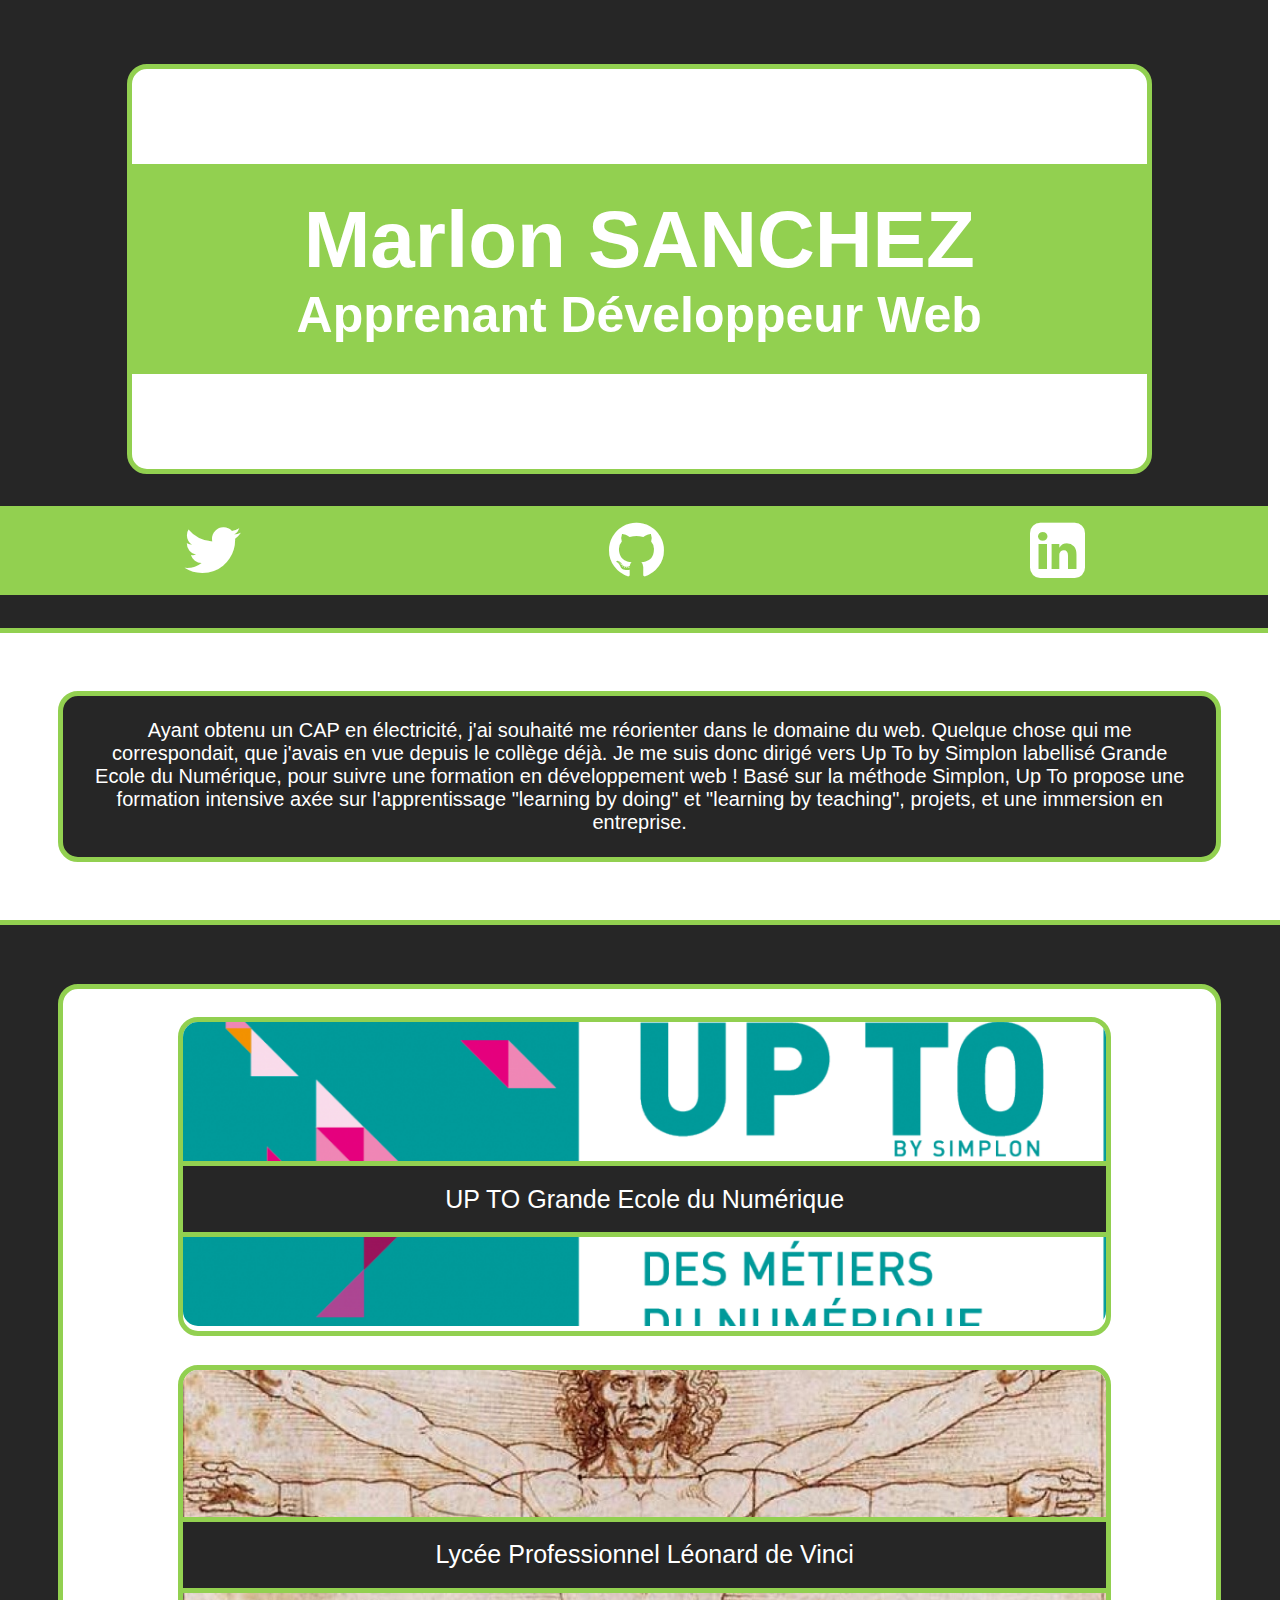
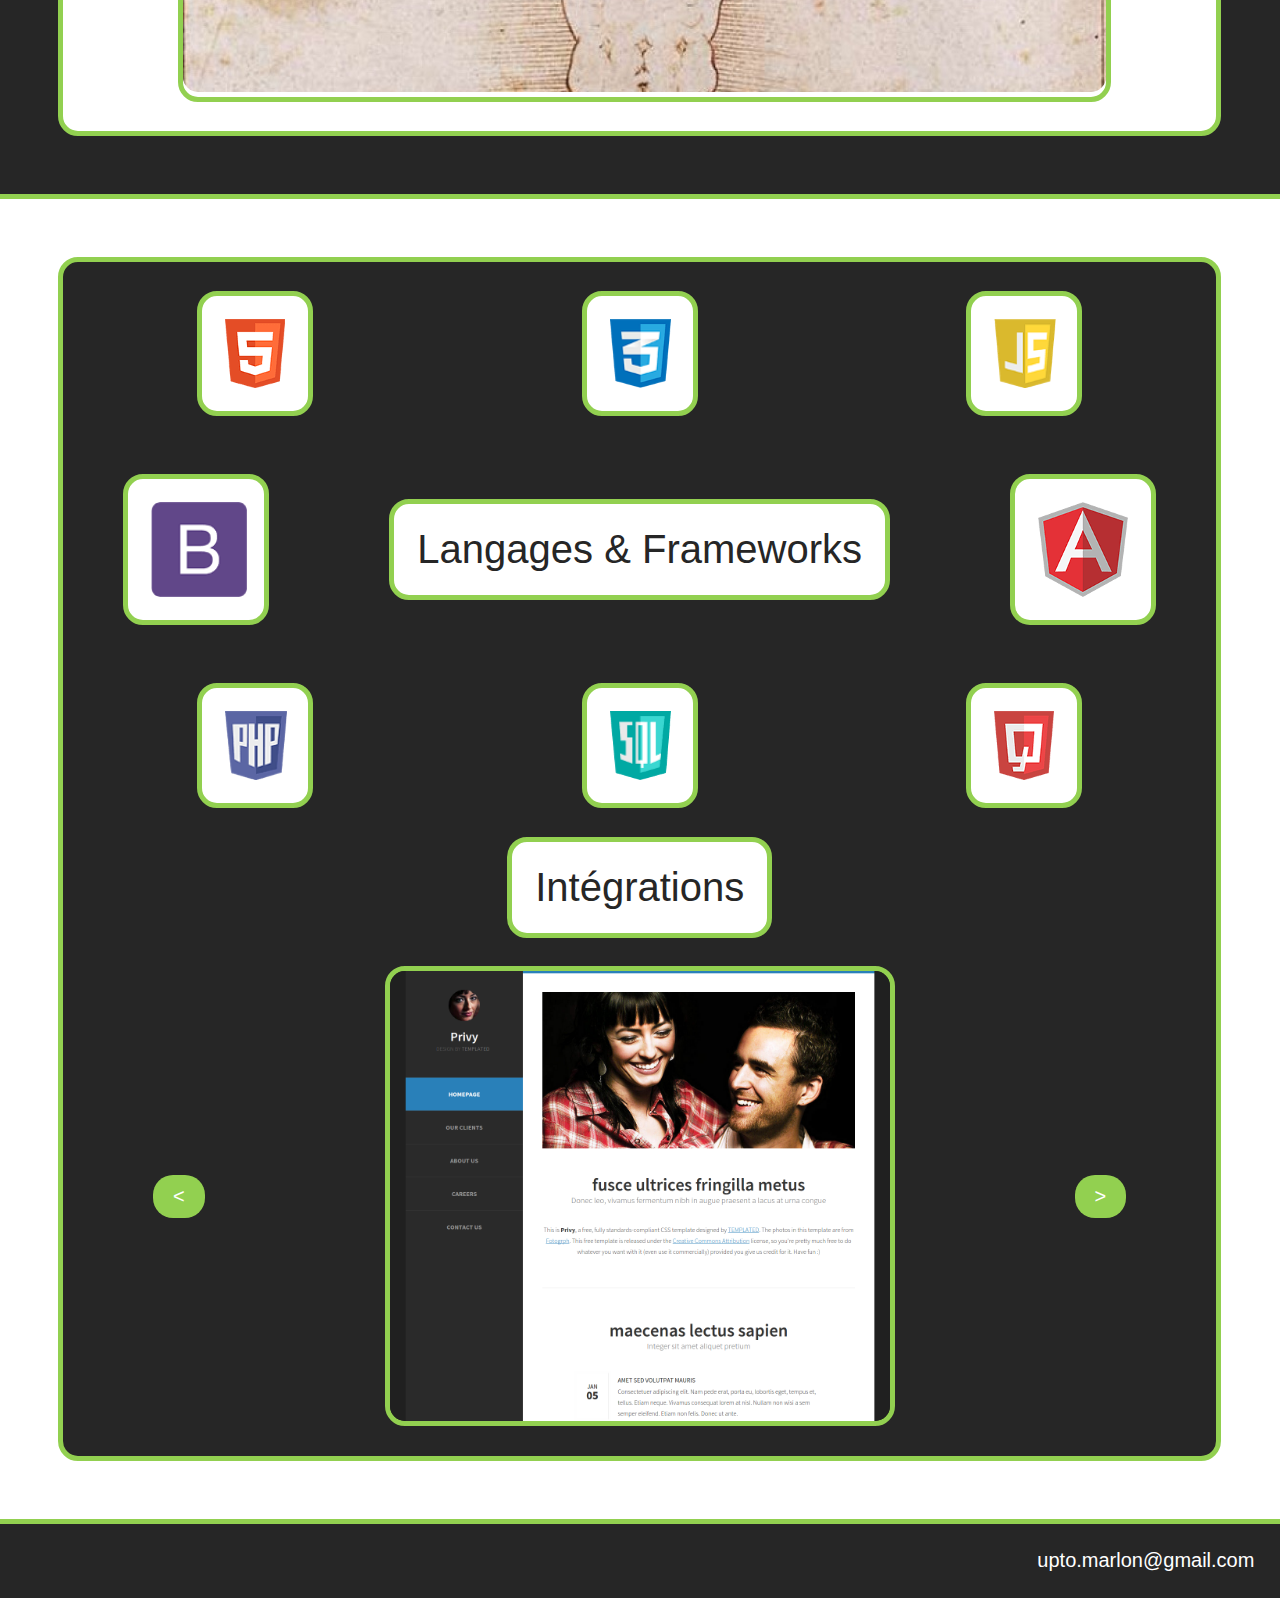
<file: index.html>
<!DOCTYPE html>
<html>
  <head>
    <meta charset="utf-8">
    <link rel="stylesheet" href="css.css">
    <link rel="stylesheet" href="css/font-awesome.min.css">
    <title></title>
  </head>
  <body>
    <div class="page">
      <div class="header">
        <div class="titre">
          <div class="nom">
            <h1>Marlon SANCHEZ</h1>
            <h2>Apprenant Développeur Web</h2>
          </div>
        </div>
        <div class="contact">
          <a href="https://twitter.com/UpTo_Marlon"><i class="fa fa-twitter fa-4x fa-inverse" aria-hidden="true"></i></a>
          <a href="https://github.com/MarlonSanchez"><i class="fa fa-github fa-4x fa-inverse" aria-hidden="true"></i></a>
          <a href="https://www.linkedin.com/in/marlon-sanchez-884577130?trk=nav_responsive_tab_profile"><i class="fa fa-linkedin-square fa-4x fa-inverse" aria-hidden="true"></i></a>
        </div>
      </div>
      <div class="main">
        <div class="présentation">
          <div class="container">
            <p>Ayant obtenu un CAP en électricité, j'ai souhaité me réorienter dans le domaine du web. Quelque chose qui me correspondait, que j'avais en vue depuis le collège déjà. Je me suis donc dirigé vers Up To by Simplon labellisé Grande Ecole du Numérique, pour suivre une formation en développement web !
  Basé sur la méthode Simplon, Up To propose une formation intensive axée sur l'apprentissage "learning by doing" et "learning by teaching", projets, et une immersion en entreprise.</p>
          </div>
        </div>
        <div class="formation">
          <div class="container">
            <div class="upto">
              <img src="images/upto2.png" alt="">
              <div class="desc">
                <p>UP TO Grande Ecole du Numérique</p>
              </div>
            </div>
            <div class="davinci">
              <img src="images/vinci2.jpg" alt="">
              <div class="desc">
                <p>Lycée Professionnel Léonard de Vinci</p>
              </div>
            </div>
          </div>
        </div>
        <div class="compétence">
          <div class="container">
            <div class="tiera">
              <div class="html">
                <img src="images/html5-couleur.png" alt="">
              </div>
              <div class="css">
                <img src="images/css3-couleur.png" alt="">
              </div>
              <div class="js">
                <img src="images/JS-couleur.png" alt="">
              </div>
            </div>
            <div class="tierb">
              <div class="bootstrap">
                <img src="images/bootstrap.png" alt="">
              </div>
              <p>Langages & Frameworks</p>
              <div class="angular">
                <img src="images/angular-js-color.png" alt="">
              </div>
            </div>
            <div class="tierc">
              <div class="php">
                <img src="images/php-couleur.png" alt="">
              </div>
              <div class="sql">
                <img src="images/sql-couleur_03.png" alt="">
              </div>
              <div class="jquery">
                <img src="images/jquery-couleur.png" alt="">
              </div>
            </div>
            <p>Intégrations</p>
            <div class="tierd">
              <button id="precedent"><</button>
              <ul id="carousel">
                <li class="active"><img src="images/maquette1.png" alt=""></li>
                <li><img src="images/maquette2.png" alt=""></li>
                <li><img src="images/maquette3.png" alt=""></li>
                <li><img src="images/maquette4.png" alt=""></li>
              </ul>
              <button id="suivant">></button>
            </div>
          </div>
        </div>
      </div>
      <div class="footer">
        <p>upto.marlon@gmail.com</p>
      </div>
    </div>
    <script type="text/javascript" src="js.js">
    </script>
  </body>
</html>
</file>
<file: css.css>
* {
  padding: 0;
  margin: 0;
}

.page {
  width: 80%;
  height: 100%;
}

.header {
  width: 99.1%;
  height: 500px;
  background-color: #262626;
  border-bottom: 5px solid #92d050;
  padding: 5% 0 5% 0;
}

.titre {
  display: flex;
  align-items: center;
  width: 80%;
  height: 80%;
  background-color: white;
  border: 5px solid #92d050;
  border-radius: 20px;
  margin: 0 10% 0 10%;
}
.nom {
  width: 100%;
  background-color: #92d050;
  padding: 3% 0 3% 0;
  color: white;
  font-family: Arial;
  text-align: center;
}

.nom h1 {
  font-size: 80px;
}

.nom h2 {
  font-size: 50px;
}

.contact {
  display: flex;
  justify-content: space-around;
  width: 100%;
  background-color: #92d050;
  margin: 2.5% 0 2.5% 0;
  padding: 1% 0 1% 0;
}

.main {
  width: 90.9%;

}

.présentation {
  width: 100%;
  background-color: white;
  border-bottom: 5px solid #92d050;
  padding: 5%;
}

.présentation .container {
  width: 99.1%;
  background-color: #262626;
  border: 5px solid #92d050;
  border-radius: 20px;
}

.présentation .container p {
  color: white;
  font-family: Arial;
  font-size: 20px;
  padding: 2%;
  text-align:center;
}

.formation {
  width: 100%;
  background-color: #262626;
  border-bottom: 5px solid #92d050;
  padding: 5%
}

.formation .container {
  width: 99.1%;
  background-color: white;
  border: 5px solid #92d050;
  border-radius: 20px;
}

.formation .container .upto {
  width: 80%;
  font-family: Arial;
  font-size: 20px;
  margin: 2.5% 10% 2.5% 10%;
  border: 5px solid #92d050;
  border-radius: 20px;
}

.formation .container .upto img {
  width: 100%;
  height: auto;
  overflow: hidden;
  min-width: 0;
  min-height: 0;
  border-radius: 15px;
}

.upto {
  position: relative;
}

.formation .container .upto .desc {
  position: absolute;
  top:45%;
  width: 96%;
  background-color: #262626;
  color: white;
  padding: 2%;
  border-top: 5px solid #92d050;
  border-bottom: 5px solid #92d050;
}

.formation .container .davinci {
  width: 80%;
  font-family: Arial;
  font-size: 20px;
  margin: 2.5% 10% 2.5% 10%;
  /*padding: 2%;*/
  border: 5px solid #92d050;
  border-radius: 20px;
}

.formation .container .davinci img {
  width: 100%;
  height: auto;
  overflow: hidden;
  min-width: 0;
  min-height: 0;
  border-radius: 15px;
}

.davinci {
  position: relative;
}

.formation .container .davinci .desc {
  position: absolute;
  top:45%;
  width: 96%;
  background-color: #262626;
  color: white;
  padding: 2%;
  border-top: 5px solid #92d050;
  border-bottom: 5px solid #92d050;
}

.desc p {
  font-size: 25px;
  text-align: center;
}

.compétence {
  width: 100%;
  background-color: white;
  border-bottom: 5px solid #92d050;
  padding: 5%
}

.compétence .container {
  width: 99.1%;
  background-color: #262626;
  border: 5px solid #92d050;
  border-radius: 20px;
  display: flex;
  flex-direction: column;
  padding: 2.5% 0 2.5% 0;
}

.tiera {
  width: 100%;
  display: flex;
  justify-content: space-around;
}

.tiera .html {
  /*width: 20%;*/
  background-color: white;
  border: 5px solid #92d050;
  border-radius: 20px;
  display: flex;
  /*justify-content: space-between;*/
  padding: 2%;
}

.tiera .css {
  /*width: 20%;*/
  background-color: white;
  border: 5px solid #92d050;
  border-radius: 20px;
  display: flex;
  /*justify-content: space-between;*/
  padding: 2%;
}

.tiera .js {
  /*width: 20%;*/
  background-color: white;
  border: 5px solid #92d050;
  border-radius: 20px;
  display: flex;
  /*justify-content: space-between;*/
  padding: 2%;
}

.tierb {
  width: 100%;
  display: flex;
  justify-content: space-around;
  padding: 5% 0 5% 0;
}

.tierb .bootstrap {
  /*width: 20%;*/
  background-color: white;
  border: 5px solid #92d050;
  border-radius: 20px;
  display: flex;
  /*justify-content: space-between;*/
  padding: 2%;
}

.tierb p {
  /*width: 20%;*/
  background-color: white;
  border: 5px solid #92d050;
  border-radius: 20px;
  display: flex;
  /*justify-content: space-between;*/
  padding: 2%;
  text-align: center;
  font-size: 40px;
  font-family: Arial;
  align-self: center;
  color: #262626;
}

.tierb .angular {
  /*width: 20%;*/
  background-color: white;
  border: 5px solid #92d050;
  border-radius: 20px;
  display: flex;
  /*justify-content: space-between;*/
  padding: 2%;
}

.tierc {
  width: 100%;
  display: flex;
  justify-content: space-around;
  margin-bottom: 2.5%;
}

.tierc .php {
  /*width: 20%;*/
  background-color: white;
  border: 5px solid #92d050;
  border-radius: 20px;
  display: flex;
  /*justify-content: space-between;*/
  padding: 2%;
}

.tierc .sql {
  /*width: 20%;*/
  background-color: white;
  border: 5px solid #92d050;
  border-radius: 20px;
  display: flex;
  /*justify-content: space-between;*/
  padding: 2%;
}

.tierc .jquery {
  /*width: 20%;*/
  background-color: white;
  border: 5px solid #92d050;
  border-radius: 20px;
  display: flex;
  /*justify-content: space-between;*/
  padding: 2%;
}

.compétence .container p {
  /*width: 20%;*/
  background-color: white;
  border: 5px solid #92d050;
  border-radius: 20px;
  display: flex;
  /*justify-content: space-between;*/
  padding: 2%;
  text-align: center;
  font-size: 40px;
  font-family: Arial;
  align-self: center;
  color: #262626;
}

.tierd {
  width: 100%;
  display: flex;
  /*flex-direction: column;*/
  align-items: center;
  justify-content: space-around;
  padding-top: 2.5%;
}

#carousel {
  position: relative;
  width: 500px;
  height: 450px;
  border: 5px solid #92d050;
  border-radius: 20px;
  padding: 0;
  /* Décommentez petit à petit pour voir ce que ces propriétés font : */
  white-space: nowrap;
  overflow: hidden;
}

#carousel li {
  position: absolute;
  display: inline-block;
  box-sizing: border-box;
  width: 500px;
  height: 450px;
  opacity: 0;
}

#carousel li img {
  width: 100%;
  height: auto;
  overflow: hidden;
  min-width: 0;
  min-height: 0;
}
/* impaire (1er et 3e) */

.active {
  opacity: 1!important;
}

button {
  -webkit-border-radius: 20;
  -moz-border-radius: 20;
  border-radius: 20px;
  font-family: Arial;
  color: #ffffff;
  font-size: 20px;
  background: #92d050;
  padding: 10px 20px 10px 20px;
  text-decoration: none;
  border: none;
  outline: none;
}

.footer {
  background-color: #262626;
  padding: 2%;
}

.footer p {
  color: white;
  font-family: Arial;
  font-size: 20px;
  text-align: right;
}
</file>
